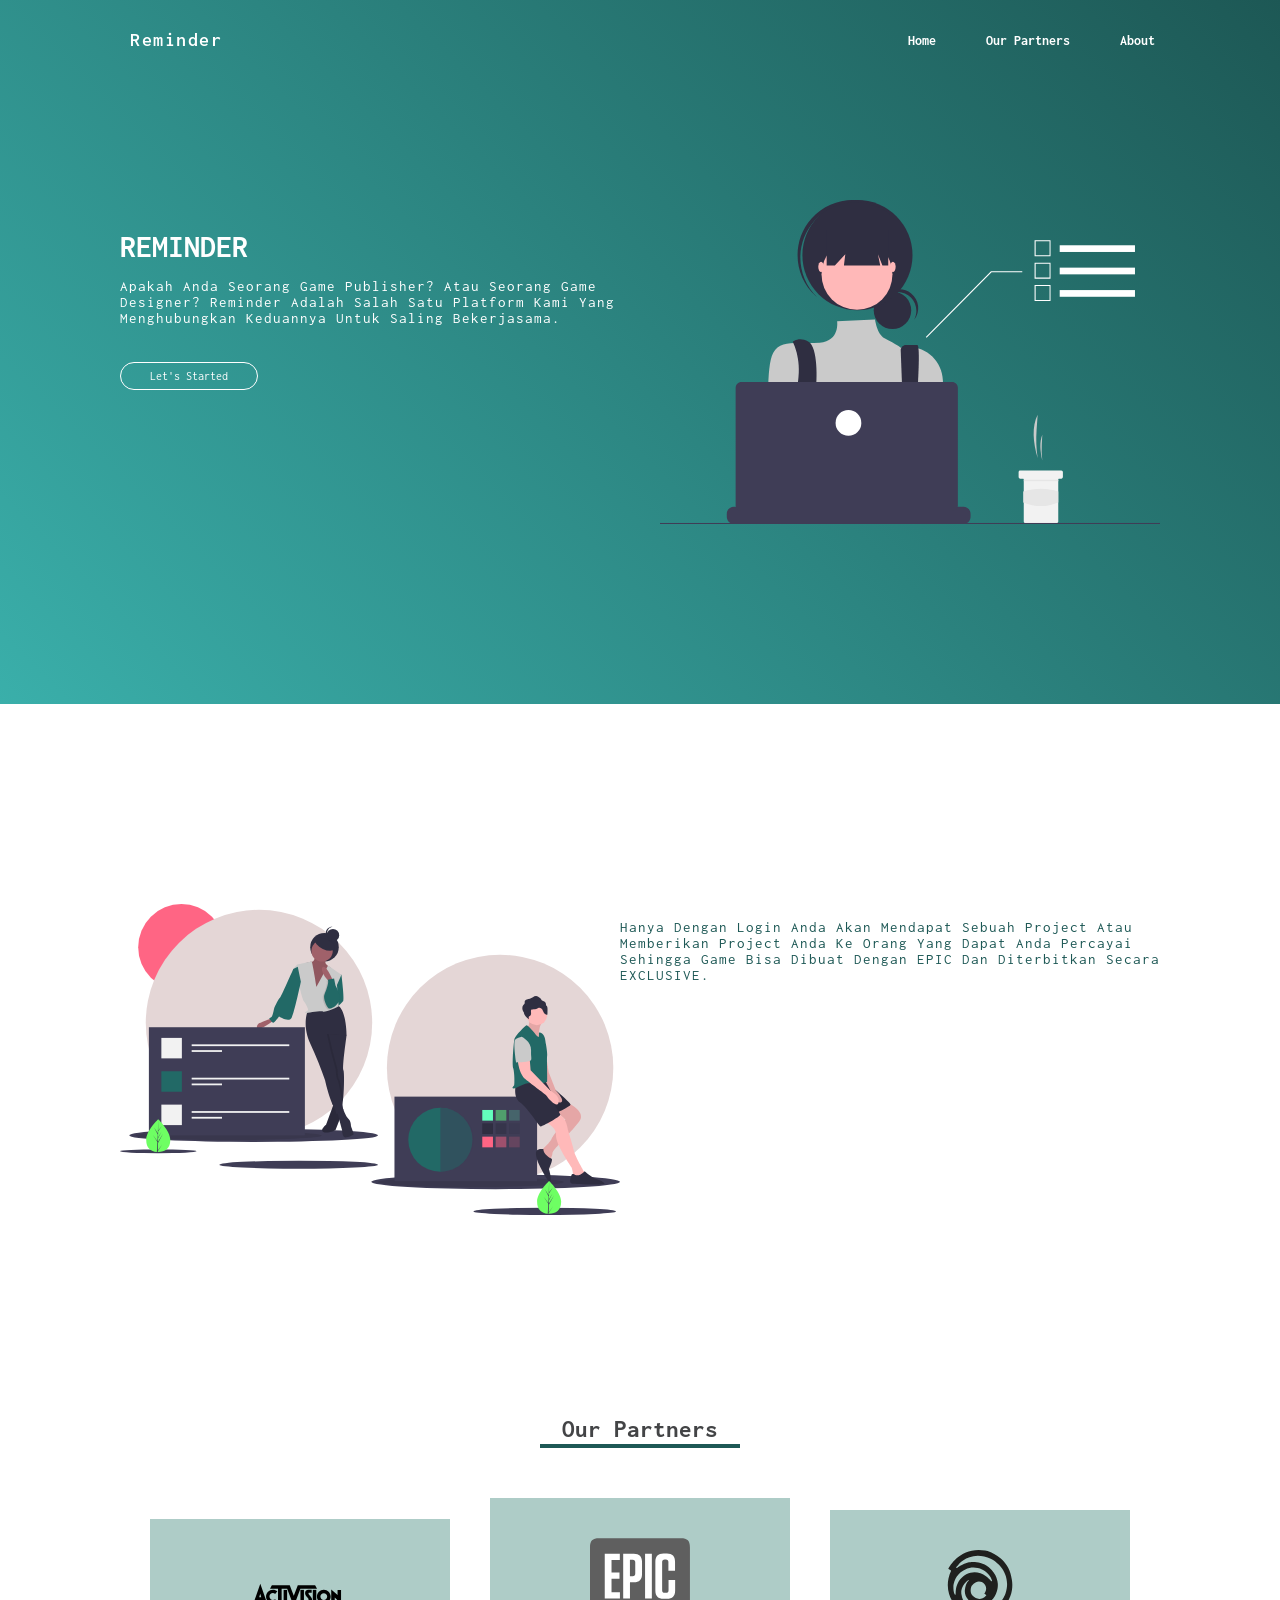
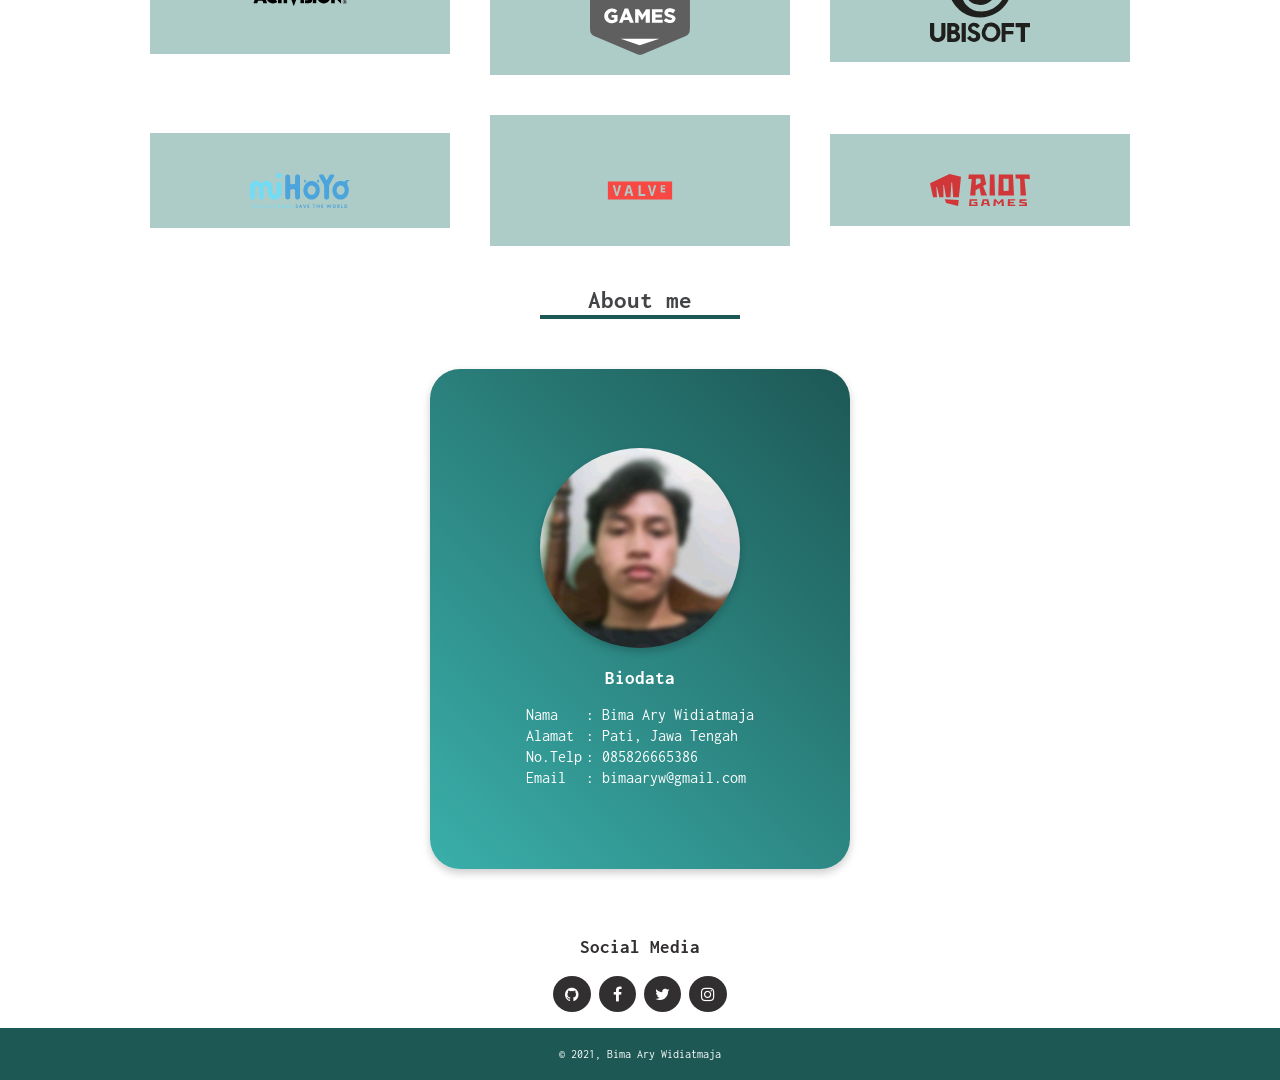
<file: submission-dicoding-Reminder-landing-frontend/index.html>
<!DOCTYPE html>
<html lang="en">

<head>
    <meta charset="UTF-8">
    <meta name="viewport" content="width=device-width, initial-scale=1.0">
    <title>Reminder</title>
    <link rel="stylesheet" href="assets/css/style.css">
    <link rel="stylesheet" href="assets/css/responsive.css">
    <link rel="stylesheet" href="https://cdnjs.cloudflare.com/ajax/libs/font-awesome/4.7.0/css/font-awesome.min.css">

</head>

<body>
    <header id="header">
        <a href="#home" class="logo">Reminder</a>
        <span class="fa fa-bars menu"></span>
        <ul class="header-right">
            <li><a href="#home">Home</a></li>
            <li><a href="#partners">Our Partners</a></li>
            <li><a href="#about">About</a></li>
        </ul>
    </header>
    
    
    <main>

        <div class="landing" id="home">
            <div class="container-row">
                <div class="container-column">
                    <h1>REMINDER</h1>
                    <p>
                    Apakah Anda Seorang Game Publisher? Atau Seorang Game Designer? Reminder Adalah Salah Satu Platform Kami Yang Menghubungkan Keduannya Untuk Saling Bekerjasama.
                    </p>
                    <div class="btn-wrapper">
                        <a href="#" class="btn-login">Let's Started</a>
                    </div>
                </div>

                <div class="container-column">
                    <img src="assets/img/undraw_Dev_focus_re_6iwt.svg" alt="">
                </div>
            </div>
        </div>

        <div class="landing2" id="home">
            <div class="container-row">
                <div class="container-column">
                    <img src="assets/img/undraw_creative_team_r90h.svg" alt="">
                </div>
                <div class="container-column">
                    <p>
                    Hanya Dengan Login Anda Akan Mendapat Sebuah Project Atau Memberikan Project Anda Ke Orang Yang Dapat Anda Percayai Sehingga Game Bisa Dibuat Dengan EPIC Dan Diterbitkan Secara EXCLUSIVE.
                    </p>
                </div> 
            </div>
        </div>



        
        <div class="content">
            <article id="partners" class="partners">
                <h2>Our Partners</h2>
                <div class="line"></div>
                <div class="box-area">
                    <div class="card-s pertama">
                        <img src="assets/img/activision.svg" alt="activision">
                        
                    </div>
                    <div class="card-s kedua">
                        <img src="assets/img/epic-games.svg" alt="ubisoft">
                    </div>
                    <div class="card-s ketiga">
                        <img src="assets/img/ubisoft.svg" alt="riot-games">
                    </div>
                </div>
            </article>
        
            <div class="content">
                <article id="partners" class="partners">
                    <div class="box-area">
                        <div class="card-s pertama">
                            <img src="assets/img/mihoyo.svg" alt="activision">
                        </div>
                        <div class="card-s kedua">
                            <img src="assets/img/valve.svg" alt="ubisoft">
                        </div>
                        <div class="card-s ketiga">
                            <img src="assets/img/riot-games.svg" alt="riot-games">
                        </div>
                    </div>
                </article>
        </div>
    </main>


    <aside id="about" class="about">
        <h2>About me</h2>
        <div class="line"></div>
        <div class="box-area">
            <div class="card-about">
                <img src="assets/img/aku.jpeg" class="img-circle" alt="">
                <div class="text-about">
                    <h3 class="header-text text-center">Biodata</h3>
                    <table border="0">
                        <tr>
                            <td>Nama</td>
                            <td>: Bima Ary Widiatmaja</td>
                        </tr>
                        <tr>
                            <td>Alamat</td>
                            <td>: Pati, Jawa Tengah</td>
                        </tr>
                        <tr>
                            <td>No.Telp</td>
                            <td>: 085826665386</td>
                        </tr>
                        <tr>
                            <td>Email</td>
                            <td>: bimaaryw@gmail.com</td>
                        </tr>
                    </table>
            </div>
        </div>
    </aside>


    <footer>
        <h3>Social Media</h3>
        <div class="footer-social-media-icons">
            <ul class="social-media-icons">
                <li><a href="https://github.com/bimaaryw" class="social-icon"> <i class="fa fa-github"></i></a>
                <li><a href="https://www.facebook.com/bimaary.widiatmaja" class="social-icon"> <i class="fa fa-facebook"></i></a></li>
                <li><a href="https://twitter.com/bima_atmajaaa" class="social-icon"> <i class="fa fa-twitter"></i></a></li>
                <li><a href="https://www.instagram.com/bimaaryw/" class="social-icon"> <i class="fa fa-instagram"></i></a></li>
                </li>
            </ul>
        </div>
        <div class="copyright">
            <p>&copy; 2021, Bima Ary Widiatmaja</p>
        </div>
    </footer>
<script src="assets/js/style.js"></script>

    </body>

</html>
</file>
<file: submission-dicoding-Reminder-landing-frontend/assets/css/style.css>
@import url('https://fonts.googleapis.com/css2?family=Inconsolata&display=swap');

* {
    box-sizing: border-box;
    font-family: 'Inconsolata';
}

ul,
li {
    list-style: none;
}

a {
    text-decoration: none;
}

html {
    scroll-behavior: smooth;

}

body {
    margin: 0;
    padding: 0;
    background: #ffffff;
    overflow-x: hidden;
}

/*header navbar*/

header {
    position: fixed;
    top: 0;
    left: 0;
    width: 100%;
    justify-content: space-between;
    display: flex;
    align-items: center;
    padding: 15px 100px;
    z-index: 9;
    transition: 0.5s;
}

header.sticky {
    padding: 5px 100px;
    background: #1D5855;
    box-shadow: 0 4px 8px 0 rgba(0, 0, 0, 0.2);
}

header .logo {
    position: relative;
    font-weight: 600;
    color: #fff;
    text-decoration: none;
    font-size: 20px;
    transition: 0.5;
    margin: 20;
    letter-spacing: 1.5px;
}

header ul {
    position: relative;
    display: flex;
    justify-content: center;
    align-items: center;
}

header ul li {
    position: relative;
    list-style: none;
}

header ul li a {
    position: relative;
    margin: 0 25px;
    text-decoration: none;
    color: #fff;
    font-weight: bold;
    font-size: 14px;
    transition: 0.5s;
}

header ul li a:hover {
    color: #00D2D2;
}

header a {
    margin: 0px 30px;
    text-decoration: none;
    font-weight: bold;
}

.menu {
    color: #fff;
    cursor: pointer;
    visibility: hidden;
    font-size: 25px;
    padding: 10px 10px;
    float: right;
}

/* landing */

.landing {
    background: linear-gradient(45deg, #3AAFAA, #1D5855);
    background-size: cover;
    padding: 200px 0 180px 0;
    color: white;

}

.landing2 {
    background-size: cover;
    padding: 200px 0 180px 0;
    color: #1D5855;

}

.container-row {
    margin: 0 120px;
    display: flex;
    flex-direction: row;
    justify-content: space-between;
}

.container-column {
    display: flex;
    flex-direction: column;
}

.container-column h1 {
    margin: 30px 0 0 0;
}

.container-column p {
    margin-bottom: 40px;
    font-size: 15px;
    letter-spacing: 1px;
}

.container-column img {
    width: 500px;
}

.btn-login {
    padding: 7px 29px;
    color: #fff;
    text-decoration: none;
    font-size: 12px;
    border-radius: 30px;
    transition: linear 0.3s;
    border: 1px solid white;
    cursor: pointer;
}

.btn-login:hover {
    background-color: white;
    color: #1D5855;
}


/* main */

article h2 {
    text-align: center;
    color: #434446;
    margin-bottom: 2px;
    font-size: 25px;
}

.line {
    margin: 0 auto;
    background-color: #1D5855;
    width: 200px;
    height: 4px;
    margin-bottom: 30px;
}

.box-area {
    display: flex;
    flex-wrap: wrap;
    justify-content: center;
    align-items: center;
    color: #434446;
}

.card-s {
    position: relative;
    display: flex;
    flex-direction: column;
    align-items: center;
    justify-content: center;
    width: 300px;
    height: auto;
    text-align: center;
    margin: 20px;
    padding: 20px;
    transition: .3s;
}

.card-s:hover {
    box-shadow: 0 4px 8px 0 rgba(0, 0, 0, 0.2), 0 6px 20px 0 rgba(0, 0, 0, 0.19);
    transition: 0.6s;
}

.pertama {
    background-color: #AECCC7;
}

.kedua {
    background-color: #AECCC7;
}

.ketiga {
    background-color: #AECCC7;
}

.card-s img {
    justify-content: center;
    align-items: center;
    width: 100px;
    margin-top: 20px;
}


.about h2 {
    text-align: center;
    color: #434446;
    margin-bottom: 2px;
    font-size: 25px;
}

.card-about {
    position: relative;
    display: flex;
    flex-direction: column;
    align-items: center;
    justify-content: center;
    width: 420px;
    height: 500px;
    text-align: justify;
    background: linear-gradient(45deg, #3AAFAA, #1D5855);
    margin: 20px;
    padding: 20px;
    transition: .3s;
    box-shadow: 0 4px 8px 0 rgba(0, 0, 0, 0.2);
    color: #fff;
    border-radius: 30px;
}


.card-about img {
    width: 200px;
    border-radius: 50%;
    box-shadow: 0 4px 8px 0 rgba(0, 0, 0, 0.2);
}

.text-center {
    margin: auto;
    text-align: center;
    display: block;
    margin-bottom: 15px;
    margin-top: 20px;
}



/* footer */

footer {
    color: white;
    background-color: #fff;
    text-align: center;
    font-weight: bold;
    color: #322f30;
    padding-top: 30px;
}

footer p {
    color: #322f30;
    font-size: 12px;
}

ul {
    padding: 0;
    list-style: none;
}

.footer-social-media-icons {
    width: 350px;
    display: block;
    margin: 0 auto;
}

.social-media-icon {
    color: #fff;
}

ul.social-media-icons {
    margin-top: 10px;
}

.social-media-icons li {
    vertical-align: top;
    display: inline;
}

.social-media-icons a {
    color: #fff;
    text-decoration: none;
}

.fa-facebook {
    padding: 10px 14px;
    border-radius: 50%;
    transition: .5s;
    background-color: #322f30;
}

.fa-facebook:hover {
    background-color: #1D5855;
}

.fa-twitter {
    padding: 10px 11px;
    border-radius: 50%;
    transition: .5s;
    background-color: #322f30;
}

.fa-twitter:hover {
    background-color: #1D5855;
}

.fa-instagram {
    padding: 10px 12px;
    border-radius: 50%;
    transition: .5s;
    background-color: #322f30;
}

.fa-instagram:hover {
    background-color: #1D5855;
}

.fa-github {
    padding: 10px 12px;
    border-radius: 50%;
    transition: .5s;
    background-color: #322f30;
}

.fa-github:hover {
    background-color: #1D5855;
}

.copyright {
    background-color: #1D5855;
}

.copyright p {
    font-size: 12px;
    font-weight: normal;
    margin-top: 20px;
    margin-bottom: 20px;
    display: inline-block;
    color: #fff;
}
</file>
<file: submission-dicoding-Reminder-landing-frontend/assets/css/responsive.css>
/* Layout Responsive Smartphone */
@media all and (max-width: 670px) {
    header.sticky {
        padding: 15px 20px;
    }

    .landing img {
        display: none;
    }

    .landing2 img {
        display: none;
    }

    .landing h1 {
        font-size: 30px;
    }

    .landing2 h1 {
        font-size: 30px;
    }

    .menu {
        visibility: visible;
        z-index: 100;
    }

    header ul {
        position: absolute;
        flex-direction: column;
        background-color: #1D5855;
        top: 0;
        right: 0;
        height: 100vh;
        margin: 0;
        align-items: center;
        justify-content: space-evenly;
        z-index: -10;
        width: 70%;
        transform: translateX(100%);
        transition: all 1s;
    }

    header ul.slide {
        transform: translateX(0);
    }

}

/*Layout Responsive Tablet */
@media all and (max-width: 1000px) {
    header {
        padding: 15px 20px;
    }

    header.sticky {
        padding: 5px 20px;
    }

    header ul li a {
        margin: 0 15px;
    }

    .container-row {
        margin: 0 50px;
    }

    .landing h1 {
        font-size: 21px;
    }

    .landing img {
        width: 300px;
    }

    .landing2 img {
        width: 300px;
    }


}
</file>
